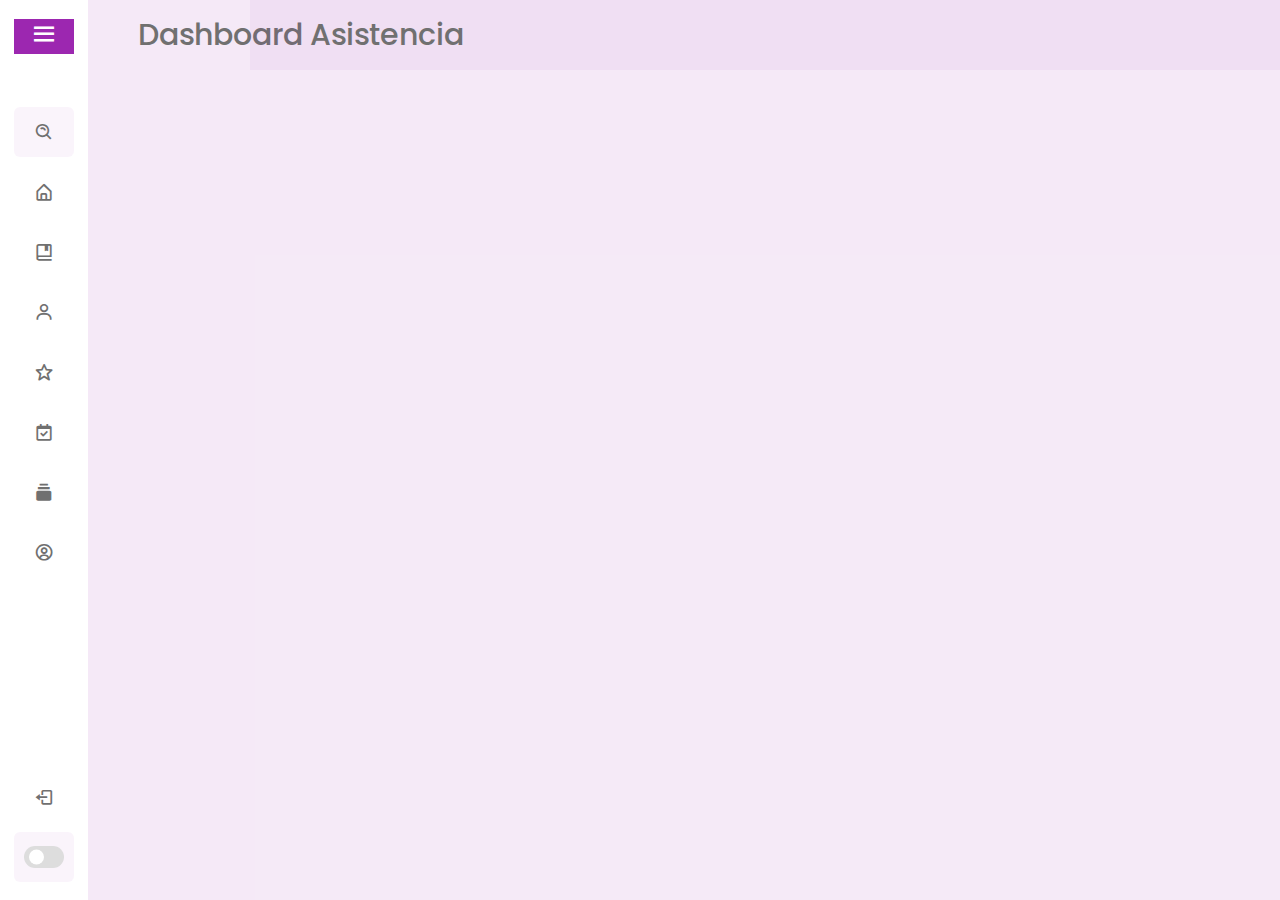
<file: vista/asistencia-estudiantes.html>
<!DOCTYPE html>
<html lang="es">

<head>
    <meta charset="UTF-8">
    <meta name="viewport" content="width=device-width, initial-scale=1.0">
    <title>asistencia-estudiantes</title>
    <link rel="stylesheet" href="../recursos/css/menu.css">
</head>

<body>


    <div id="menu"></div>

    <section class="home">
        <div class="text">Asistencia</div>
    </section>
    <script>
  // Aplica modo oscuro inmediatamente si está activado
  if (localStorage.getItem("darkMode") === "true") {
    document.documentElement.classList.add("dark");
  }
</script>


    <script>
        // Cargar el menú de forma dinámica
        fetch("../vista/menu.html")
            .then(res => res.text())
            .then(data => {
                document.getElementById("menu").innerHTML = data;
                // Si tu menú tiene JS propio, también puedes cargarlo aquí:
                const script = document.createElement("script");
                script.src = "../controladores/js/menu.js";
                document.body.appendChild(script);
            });
    </script>
</body>

</html>
</file>
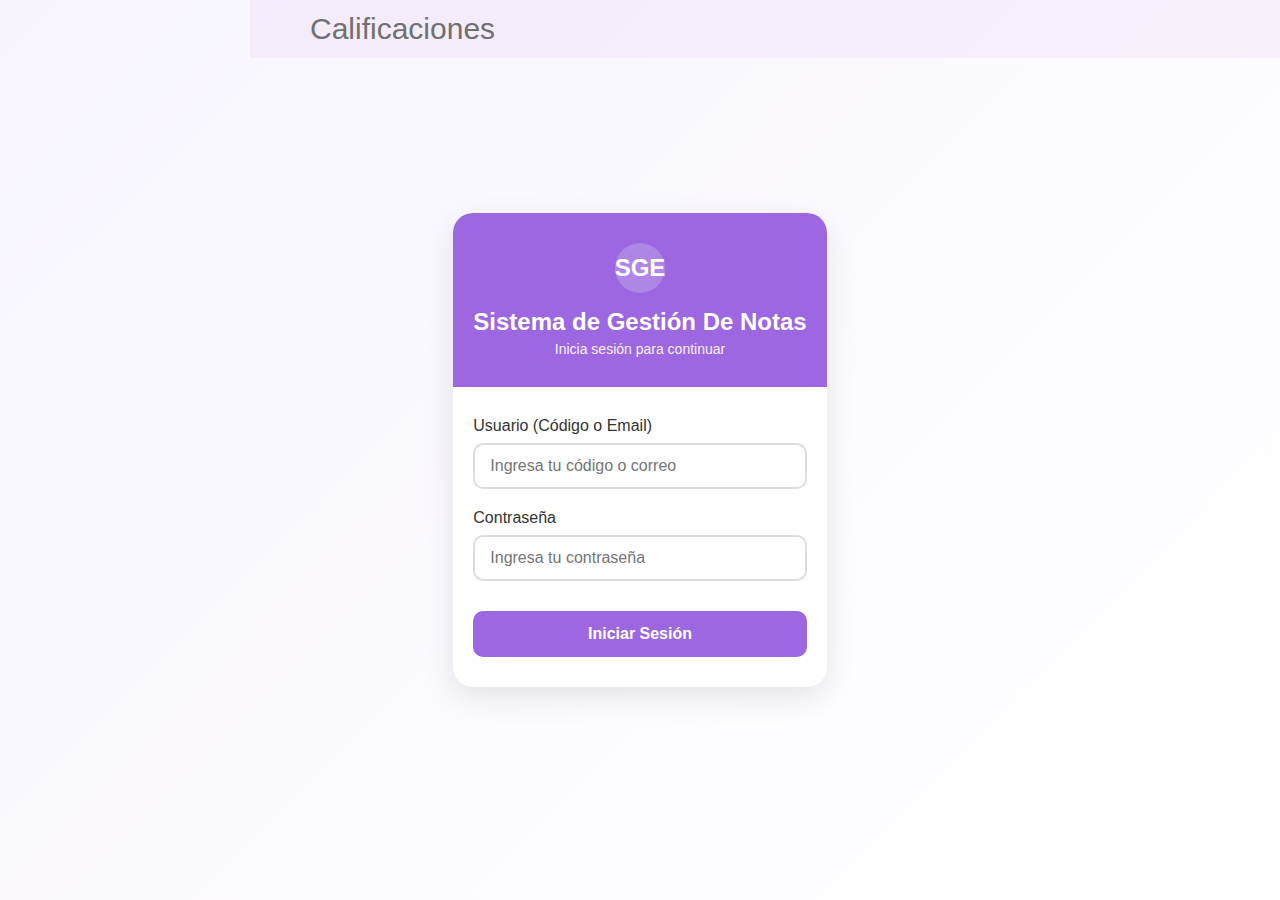
<file: vista/calificaciones.html>
<!DOCTYPE html>
<html lang="es">

<head>
    <meta charset="UTF-8">
    <meta name="viewport" content="width=device-width, initial-scale=1.0">
    <title>calificaciones</title>
    <link rel="stylesheet" href="../recursos/css/menu.css">
</head>

<body>


    <div id="menu"></div>

    <section class="home">
        <div class="text">Calificaciones</div>
    </section>

    <script>
  // Aplica modo oscuro inmediatamente si está activado
  if (localStorage.getItem("darkMode") === "true") {
    document.documentElement.classList.add("dark");
  }
</script>

    <script>
        // Cargar el menú de forma dinámica
        fetch("../vista/index.html")
            .then(res => res.text())
            .then(data => {
                document.getElementById("menu").innerHTML = data;
                // Si tu menú tiene JS propio, también puedes cargarlo aquí:
                const script = document.createElement("script");
                script.src = "../controladores/js/menu.js";
                document.body.appendChild(script);
            });
    </script>
</body>

</html>
</file>
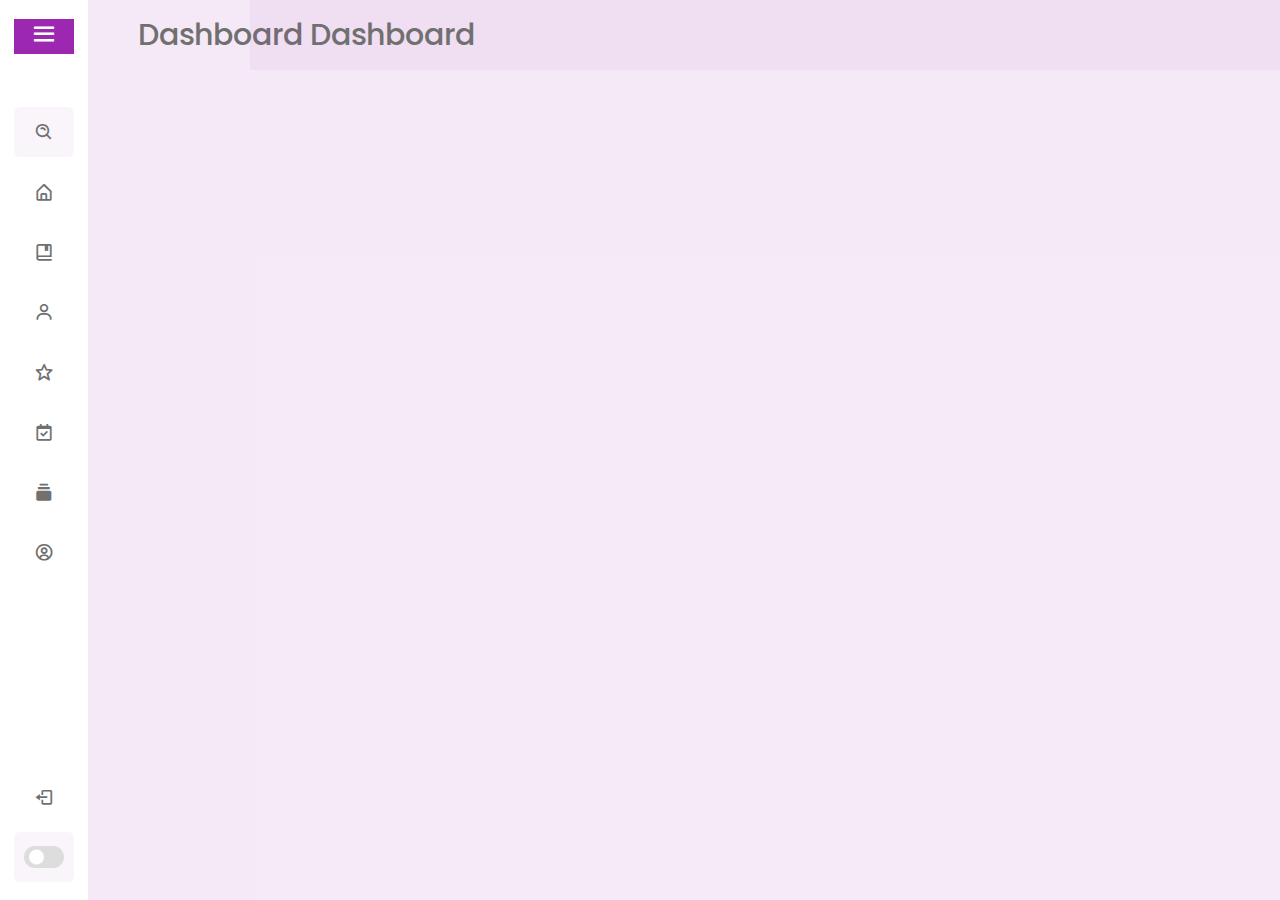
<file: vista/dashboard.html>
<!DOCTYPE html>
<html lang="en">

<head>
    <meta charset="UTF-8">
    <meta name="viewport" content="width=device-width, initial-scale=1.0">
    <title>Dashboard</title>
</head>

<body>

    <body>


        <div id="menu"></div>

        <section class="home">
            <div class="text">Dashboard</div>
        </section>

        <script>
            // Cargar el menú de forma dinámica
            fetch("../vista/menu.html")
                .then(res => res.text())
                .then(data => {
                    document.getElementById("menu").innerHTML = data;
                    // Si tu menú tiene JS propio, también puedes cargarlo aquí:
                    const script = document.createElement("script");
                    script.src = "../controladores/js/menu.js";
                    document.body.appendChild(script);
                });
        </script>

    </body>

</body>

</html>
</file>
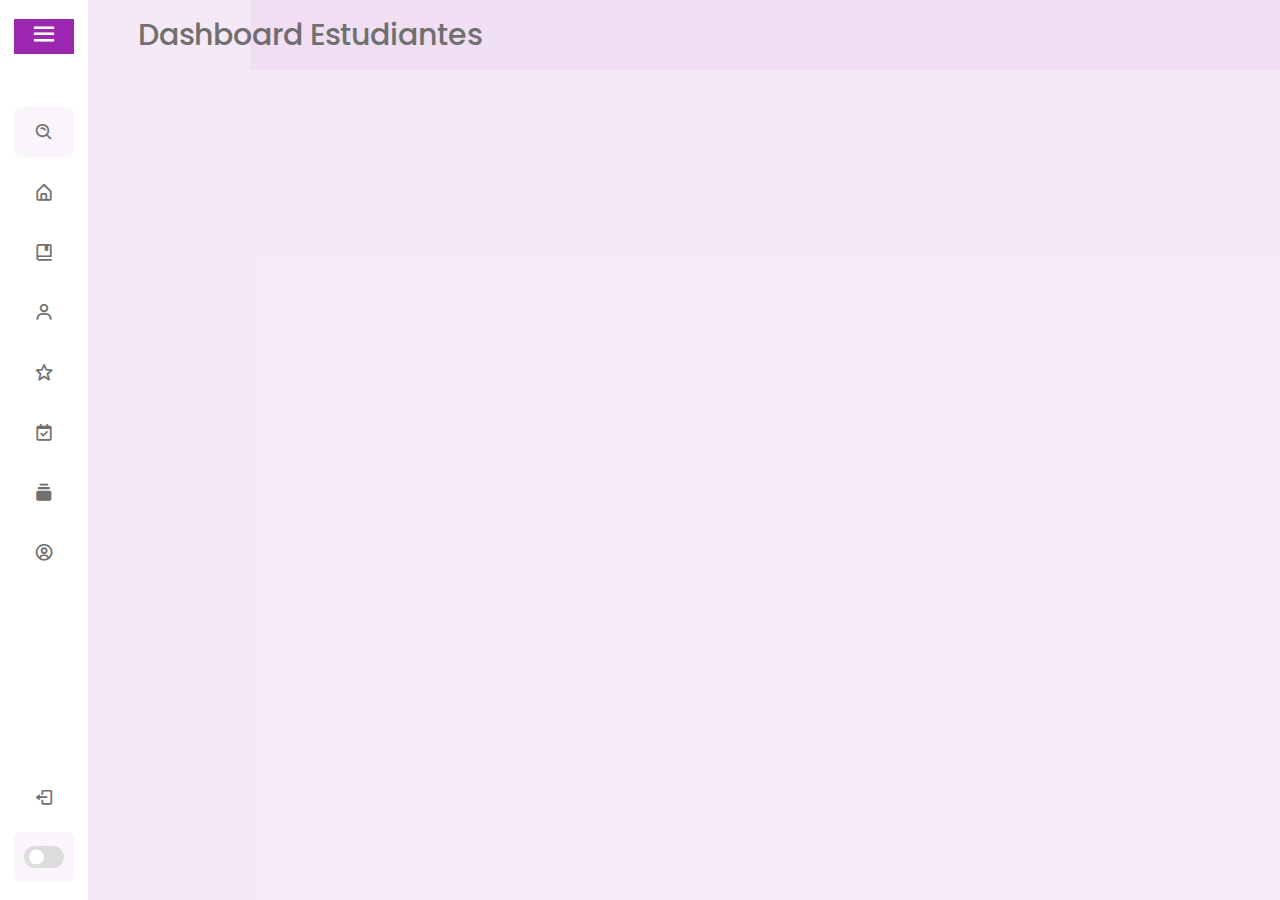
<file: vista/estudiantes.html>
<!DOCTYPE html>
<html lang="es">

<head>
    <meta charset="UTF-8">
    <meta name="viewport" content="width=device-width, initial-scale=1.0">
    <title>estudiantes</title>
</head>

<body>


    <div id="menu"></div>

    <section class="home">
        <div class="text">Estudiantes</div>
    </section>

    <script>
        // Cargar el menú de forma dinámica
        fetch("../vista/menu.html")
            .then(res => res.text())
            .then(data => {
                document.getElementById("menu").innerHTML = data;
                // Si tu menú tiene JS propio, también puedes cargarlo aquí:
                const script = document.createElement("script");
                script.src = "../controladores/js/menu.js";
                document.body.appendChild(script);
            });
    </script>
</body>

</html>
</file>
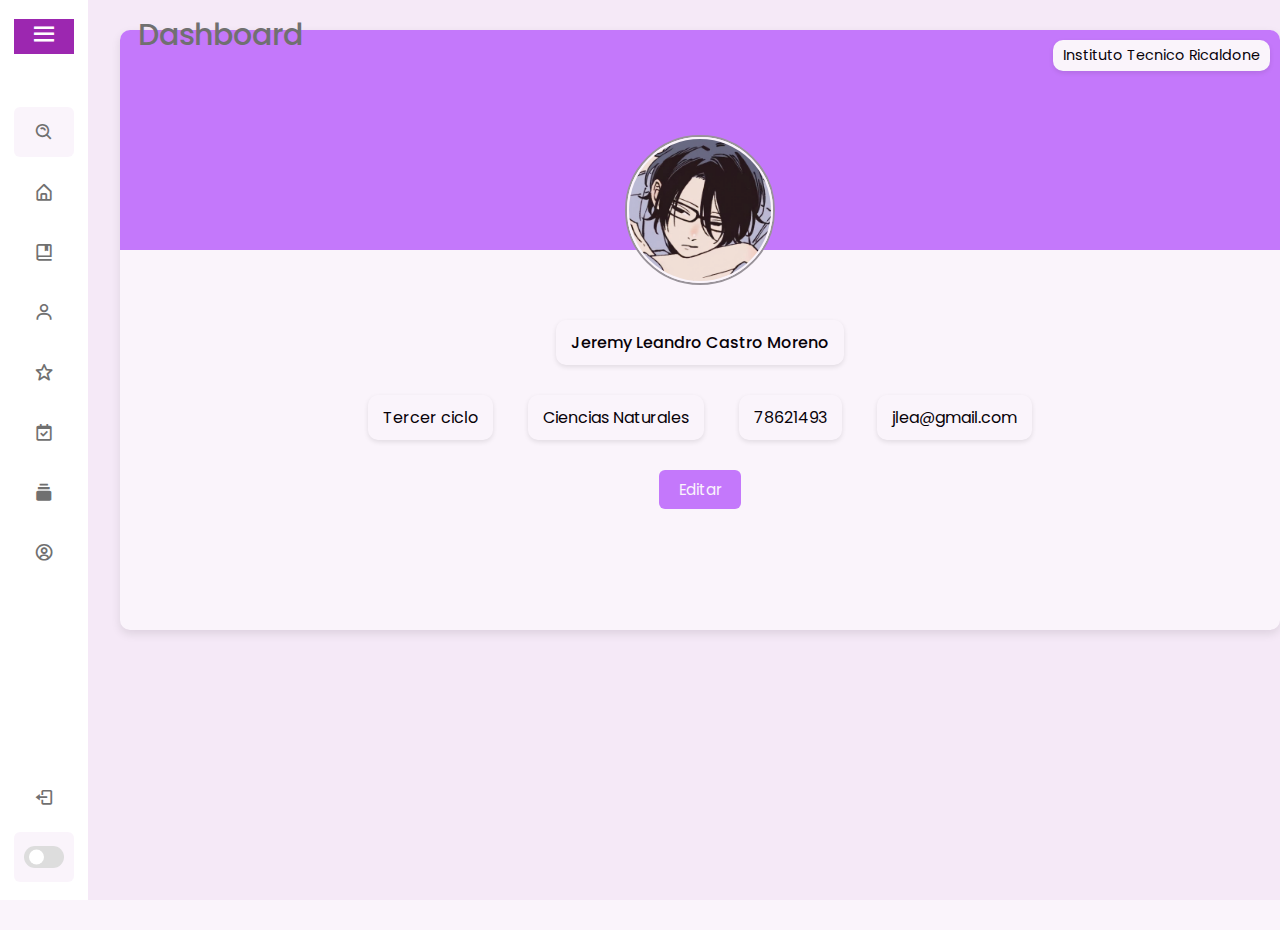
<file: vista/perfil-usuario.html>
<!DOCTYPE html>
<html lang="es">

<head>
  <meta charset="UTF-8">
  <meta name="viewport" content="width=device-width, initial-scale=1.0">
  <title>Perfil Docente</title>
  
    <link rel="stylesheet" href="../recursos/css/menu.css">
  <link rel="stylesheet" href="../recursos/css/perfil-docente.css">
</head>

<body>
  <div class="perfil-container">

    <!-- Encabezado -->
    <div class="perfil-header">
      <span class="institucion">Instituto Tecnico Ricaldone</span>
      <div class="foto-container">
        <div class="foto">
          <img src="../recursos/img/perfil.jpg" alt="Foto del docente">
        </div>

      </div>
    </div>

    <!-- Contenido -->
    <div class="perfil-info">
      <div class="campo nombre">Jeremy Leandro Castro Moreno</div>

      <div class="info-grid">
        <div class="campo">Tercer ciclo</div>
        <div class="campo">Ciencias Naturales</div>
        <div class="campo">78621493</div>
        <div class="campo">jlea@gmail.com</div>
      </div>

      <button class="btn-editar">Editar</button>
    </div>
  </div>
  <div id="menu"></div>
  <script>
  // Aplica modo oscuro inmediatamente si está activado
  if (localStorage.getItem("darkMode") === "true") {
    document.documentElement.classList.add("dark");
  }
</script>

  <script>
    // Cargar el menú de forma dinámica
    fetch("../vista/menu.html")
      .then(res => res.text())
      .then(data => {
        document.getElementById("menu").innerHTML = data;
        const script = document.createElement("script");
        script.src = "../controladores/js/menu.js";
        document.body.appendChild(script);
      });
  </script>
  <script>
  // Aplica modo oscuro inmediatamente si está activado
  if (localStorage.getItem("darkMode") === "true") {
    document.documentElement.classList.add("dark");
  }
</script>

</body>

</html>
</file>
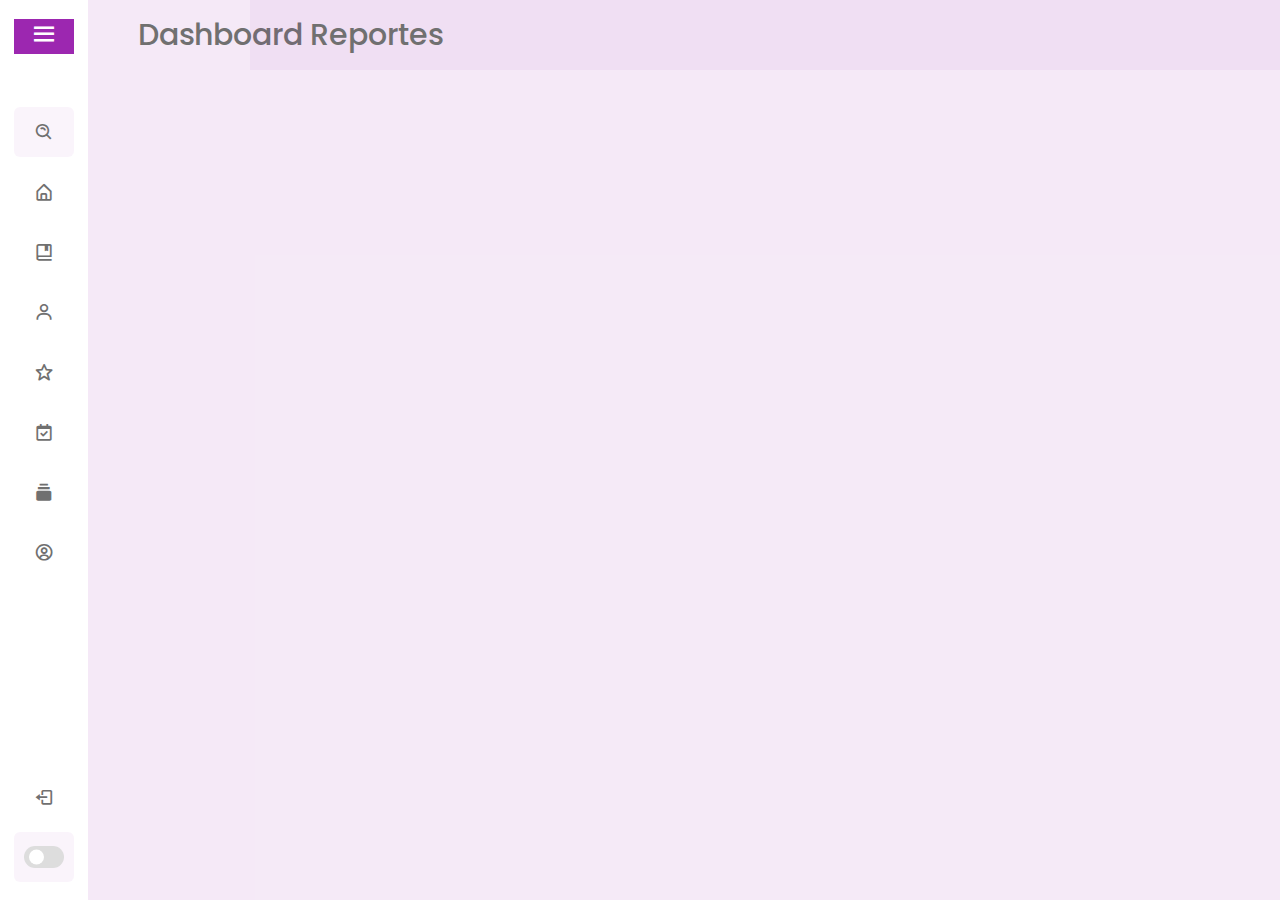
<file: vista/reportes-estudiantes.html>
<!DOCTYPE html>
<html lang="es">

<head>
    <meta charset="UTF-8">
    <meta name="viewport" content="width=device-width, initial-scale=1.0">
    <title>reportes-estudiantes</title>
    
    <link rel="stylesheet" href="../recursos/css/menu.css">
</head>

<body>


    <div id="menu"></div>

    <section class="home">
        <div class="text">Reportes</div>
    </section>
    <script>
  // Aplica modo oscuro inmediatamente si está activado
  if (localStorage.getItem("darkMode") === "true") {
    document.documentElement.classList.add("dark");
  }
</script>


    <script>
        // Cargar el menú de forma dinámica
        fetch("../vista/menu.html")
            .then(res => res.text())
            .then(data => {
                document.getElementById("menu").innerHTML = data;
                // Si tu menú tiene JS propio, también puedes cargarlo aquí:
                const script = document.createElement("script");
                script.src = "../controladores/js/menu.js";
                document.body.appendChild(script);
            });
    </script>
</body>


</html>
</file>
<file: recursos/css/menu.css>
@import url('https://fonts.googleapis.com/css2?family=Poppins:ital,wght@0,100;0,200;0,300;0,400;0,500;0,600;0,700;0,800;0,900;1,100;1,200;1,300;1,400;1,500;1,600;1,700;1,800;1,900&display=swap');
*{
    margin: 0;
    padding: 0;
    box-sizing: border-box;
    font-family: "Poppins", sans-serif;
}
:root{
    --body-color:#9B27B00D;
    --sidebar-color:#FFFFFF;
    --primary-color:#9C27B0;
    --primary-color-light:#9B27B00D;
    --toggle-color:#DDDDDD;
    --text-color:#707070;

    --tran-03: all 0.2s ease;
    --tran-03: all 0.3s ease;
    --tran-03: all 0.4s ease;
}
body{
    min-height:100vh;
    background-color: var(--body-color);
    transition: var(--tran-05);
}
::selection{
    background-color: var(--primary-color);
    color:#FFFFFF
}
body.dark{
    --body-color:#18191A;
    --sidebar-color:#242526;
    --primary-color-light:#3A3B3C;
    --toggle-color:#FFFFFF;
    --text-color:#CCCCCC;
}

.sidebar{
    position:fixed;
    top:0;
    left: 0;
    height: 100%;
    width: 265px;
    padding: 10px 14px;
    background: var(--sidebar-color);
    transition:var(--tran-05);
    z-index: 100;
}

.sidebar.close{
    width: 88px;

}
.sidebar li{
    height: 50px;
    list-style: none;
    display: flex;
    align-items: center;
    margin-top:10px;
}

.sidebar header .image,
.sidebar .icon{

    min-width: 60px;
    border-radius: 6px;

}

.sidebar .icon{
    min-width: 60px;
    border-radius: 6px;
    height: 100%;
    display: flex;
    align-items: center;
    justify-content: center;
    font-size: 20px;
}

.sidebar .text,
.sidebar .icon{
    color: var(--text-color);
    transition: var(--tran-03);

}

.sidebar .text{
    font-size: 17px;
    font-weight: 500;
    white-space: nowrap;
    opacity:1;
}

.sidebar.close .text{
    opacity: 0;

}
.sidebar header{
    position: relative;
}
.sidebar header .logo{
    display: flex;
    flex-direction: column;
}
.name{
    margin-top: 2px;
    font-size: 18px;
    font-weight: 600;
}
.profe{
    font-size: 13px;
    margin-top: -2px;
    display: block;

}
.sidebar header .image{
    display: flex;
    align-items: center;
    justify-content: center;

}
.sidebar header .image img{
    width: 40px;
    border-radius: 6px;
}
.sidebar header .toggle{
    position: absolute;
    top: 20%;
    right: 0px;
    height: 35px;
    width: 35px;
    background-color: var(--primary-color);
    color: var(--sidebar-color);
    display: flex;
    justify-content: center;
    font-size: 30px;
    cursor: pointer;
    transition: var(--tran-05);
}

body.dark .sidebar header .toggle{
    color: var(--text-color);
}

.sidebar.close .toggle{
    width: 100%;
    top: 20%;

}
.sidebar .menu{
    margin-top: 40px;

}
.sidebar li.search-box{
    border-radius: 6px;
    background-color: var(--primary-color-light);
    cursor: pointer;
    transition: var(--tran-05);
}

.sidebar li.search-box input{
    height: 100%;
    width: 100%;
    outline: none;
    border: none;
    background-color: var(--primary-color-light);
    color: var(--text-color);
    border-radius: 6px;
    font-size: 17px;
    font-weight: 500;
    transition: var(--tran-05);
}

.sidebar li a{
    list-style: none;
    height: 100%;
    background-color: transparent;
    display: flex;
    align-items: center;
    height: 100%;
    width: 100%;
    border-radius: 6px;
    text-decoration: none;
    transition: var(--tran-03);
}

.sidebar li a:hover{
    background-color: var(--primary-color);

}
.sidebar li a:hover .icon,
.sidebar li a:hover .text{
    color: var(--sidebar-color);
}

.sidebar .menu-bar{
    height: calc(100% - 55px);
    display: flex;
    flex-direction: column;
    justify-content: space-between;
    overflow: scroll;
}

.menu-bar::-webkit-scrollbar{

    display: none;
}

.sidebar .menu-bar .mode{
    
    border-radius: 6px;
    background-color: var(--primary-color-light);
    position: relative;
    transition: var(--tran-05);

}

.menu-bar .mode .sun-moon{
    height: 50px;
    width: 60px;
}

.mode .sun-moon i{
    position: absolute;
}

.mode .sun-moon i.sun{
    opacity: 0;
}
body.dark .mode .sun-moon i.sun{
    opacity: 1;
}

body.dark .mode .sun-moon i.moon{
    opacity: 0;
}

.menu-bar .bottom-content .toggle-swtich{
    position: absolute;
    right: 0;
    height: 100%;
    min-width: 60px;
    display: flex;
    align-items: center;
    justify-content: center;
    border-radius: 6px;
    cursor: pointer;
}

.toggle-swtich .swtich{
    position: relative;
    height: 22px;
    width: 40px;
    border-radius: 25px;
    background-color: var(--toggle-color);
    transition: var(--tran-05);
}

.swtich::before{
    content: '';
    position: absolute;
    height: 15px;
    width: 15px;
    border-radius: 50%;
    top: 50%;
    left: 5px;
    transform: translateY(-50%);
    background-color: var(--sidebar-color);
    transition: var(--tran04);
}

body.dark .swtich::before{
    left: 20px;
}


.home{
    position: absolute;
    top: 0;
    left: 250px;
    width: calc(100% - 250px);
    background-color: var(--body-color);
    transition: var(--tran-05);
}

.home .text{
    font-size: 30px;
    font-weight: 500;
    color: var(--text-color);
    padding: 12px 60px;
}

.sidebar.close ~ .home{
    left: 78px;
    height: 100vh;
    width: calc(100% - 78px);
}

body.dark .home .text{
    color: var(--text-color);
}
</file>
<file: recursos/css/perfil-docente.css>
body {
  font-family: "Segoe UI", sans-serif;
  background-color: #fdf8ff;
  margin: 0;
  padding: 0;
  overflow-x: hidden;
}

.perfil-container {
  max-width: 1200px;
  margin: 30px auto;
  background: #fff;
  border-radius: 10px;
  box-shadow: 0 4px 10px rgba(0,0,0,0.1);
  overflow: hidden;
  margin-left: 120px;
  min-height: 600px;
}

/* === Encabezado === */
.perfil-header {
  position: relative;
  background-color: #c77dff;
  height: 220px;
  display: flex;
  justify-content: center;
  align-items: center;
}

.institucion {
  position: absolute;
  top: 10px;
  right: 10px;
  background: #fff;
  border-radius: 10px;
  padding: 5px 10px;
  box-shadow: 0 2px 5px rgba(0,0,0,0.1);
  font-size: 0.9rem;
}

.foto-container {
  position: absolute;
  bottom: -35px;
}

.foto {
  width: 150px;
  height: 150px;
  background: #fff;
  border: 2px solid #999;
  border-radius: 50%;
  display: flex;
  justify-content: center;
  align-items: center;
  font-weight: bold;
  color: #666;
}
.foto img {
  width: 100%;
  height: 100%;
  object-fit: cover; /* Ajusta la imagen sin deformarla */
  border-radius: 50%; /* Mantiene la forma circular */
  border: 2px solid #fff; /* Borde blanco opcional */
}


/* === Información === */
.perfil-info {
  text-align: center;
  padding: 60px 20px 40px;
}

.campo {
  background: #fff;
  border-radius: 10px;
  box-shadow: 0 2px 5px rgba(0,0,0,0.1);
  padding: 10px 15px;
  margin: 10px;
  display: inline-block;
}

.nombre {
  margin-bottom: 20px;
  font-weight: 500;
}

/* === Grid de info === */
.info-grid {
  display: flex;
  justify-content: center;
  flex-wrap: wrap;
  gap: 15px;
}

/* === Botón === */
.btn-editar {
  margin-top: 20px;
  background-color: #c77dff;
  border: none;
  color: #fff;
  padding: 8px 20px;
  border-radius: 6px;
  cursor: pointer;
  font-size: 0.95rem;
  transition: background 0.3s;
}

.btn-editar:hover {
  background-color: #b56cff;
}

/* === Responsivo === */
@media (max-width: 900px) {
  .perfil-container {
    width: 75%;
  }
}

@media (max-width: 600px) {
  .perfil-container {
    width: 100%;
    margin: 0;
    border-radius: 0;
    min-height: 100vh;
    max-height: 100vh;
    overflow-y: auto; /* ✅ Permite scroll vertical */
    padding-bottom: 20px;
  }

  .perfil-header {
    height: 180px;
  }

  .foto {
    width: 80px;
    height: 80px;
    font-size: 0.9rem;
    margin-left: 60px;
  }

  .campo {
    width: 60%;
    font-size: 0.9rem;
    margin-left: 60px;
  }

  .institucion {
    font-size: 0.8rem;
  }

  .btn-editar {
    width: 50%;
    margin-left: 30px;
  }
}
</file>
